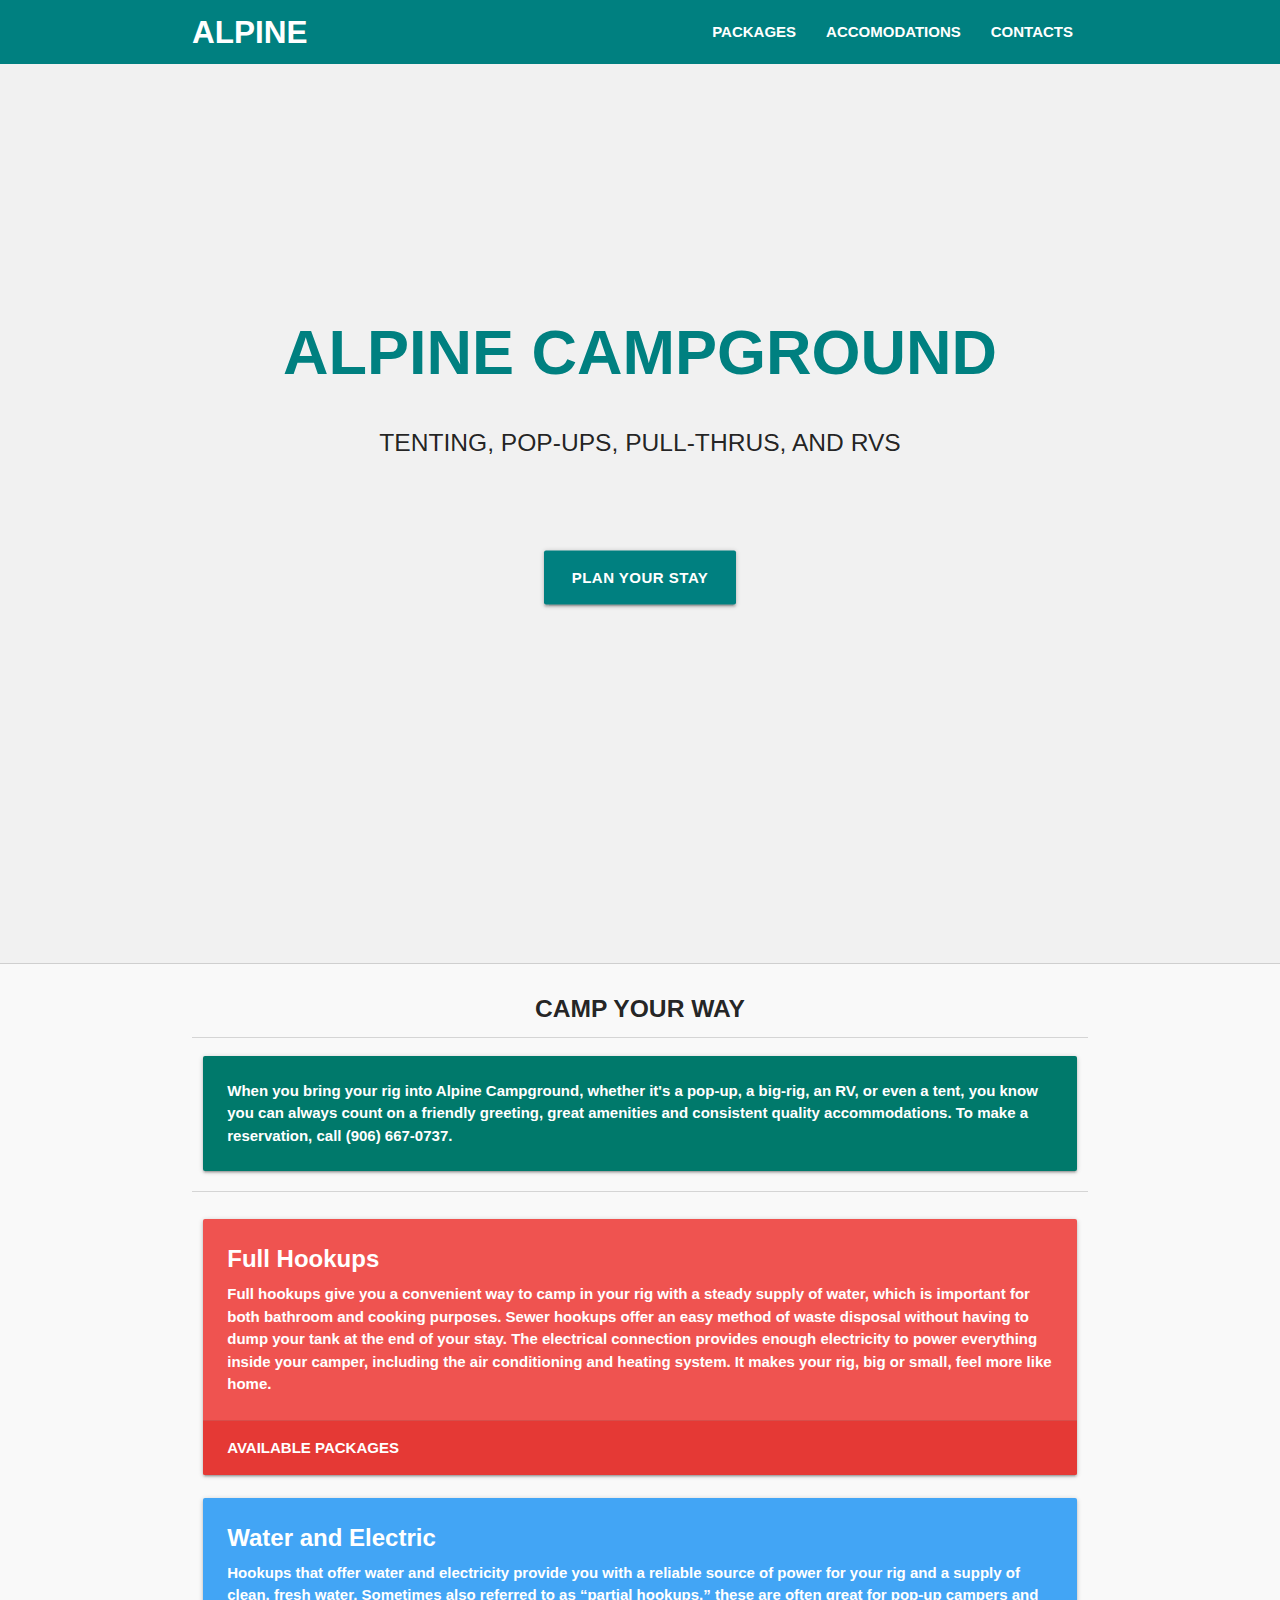
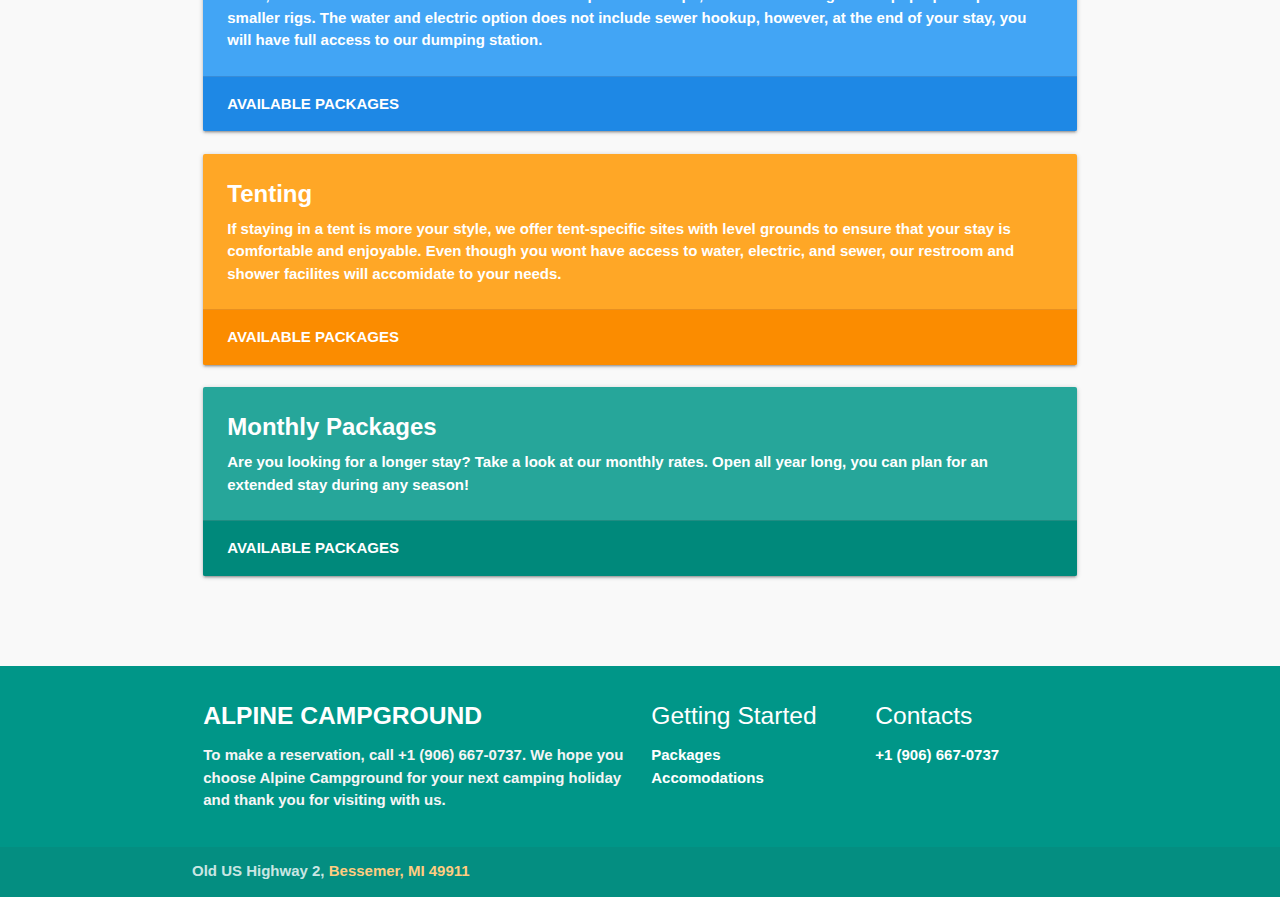
<file: index.html>
<!-- //////////////////////////////////////////////////////////////////////////// -->
<!DOCTYPE html>
<!-- //////////////////////////////////////////////////////////////////////////// -->
<!-- //////////////////////////////////////////////////////////////////////////// -->
<html lang="en">
<!-- //////////////////////////////////////////////////////////////////////////// -->
<head>
    <meta charset="UTF-8">
    <meta name="viewport" content="width=device-width, initial-scale=1.0">
    <meta http-equiv="X-UA-Compatible" content="ie=edge">
    <title>Welcome</title>
    <!-- Import Google Icon Font -->
    <link rel="stylesheet" type="text/css" href="https://fonts.googleapis.com/icon?family=Material+Icons">
    <!-- Compiled and Minified CSS -->
    <link rel="stylesheet" type="text/css" href="assets/vendors/materialize/materialize.min.css">
    <!-- Core CSS -->
    <link rel="stylesheet" type="text/css" href="assets/css/styles.css">
    <link rel="stylesheet" type="text/css" href="assets/css/responsive.css">
</head>
<!-- //////////////////////////////////////////////////////////////////////////// -->
<!-- //////////////////////////////////////////////////////////////////////////// -->
<body>
    <!-- //////////////////////////////////////////////////////////////////////////// -->
    <!-- Prepage Loader -->
    <div id="loader-wrapper">
        <div id="loader"></div>
        <div class="loader-section section-left"></div>
        <div class="loader-section section-right"></div>
    </div>
    <!-- END Prepage Loader -->
    <!-- //////////////////////////////////////////////////////////////////////////// -->
    <!-- //////////////////////////////////////////////////////////////////////////// -->
    <!-- Head -->
        <!-- //////////////////////////////////////////////////////////////////////////// -->
        <!-- Navbar -->
        <nav>
            <div class="nav-wrapper container">
                <a href="index.html" class="brand-logo">alpine</a>
                <ul class="right hide-on-med-and-down">
                    <li><a href="pages/packages.html">packages</a></li>
                    <li><a href="pages/accomodations.html">accomodations</a></li>
                    <li><a href="#footer">contacts</a></li>
                </ul>
            </div>
        </nav>
        <!-- END Navbar -->
        <!-- //////////////////////////////////////////////////////////////////////////// -->
        <!-- //////////////////////////////////////////////////////////////////////////// -->
        <!-- Banner -->
        <div class="section" id="index-banner">
            <div class="container banner-center">
                <h1 class="header center">alpine <span>campground</span></h1>
                <div class="row center">
                    <h5 class="header col s12">tenting, pop-ups, pull-thrus, and rvs</h5>
                </div>
                <div class="row center">
                    <a href="#packages" class="btn-large">plan your stay</a>
                </div>
            </div>
        </div>
        <!-- END Banner -->
        <!-- //////////////////////////////////////////////////////////////////////////// -->
    <!-- END Head -->
    <!-- //////////////////////////////////////////////////////////////////////////// -->
    <!-- //////////////////////////////////////////////////////////////////////////// -->
    <!-- Main Content -->
        <!-- //////////////////////////////////////////////////////////////////////////// -->
        <!-- Packages -->
        <div class="section scrollspy" id="packages" name="packages">
            <div class="container">
                <h5 class="header center">camp your way</h5>
                <div class="row">
                    <div class="col s12">
                        <div class="row card-panel-divider">
                            <div class="col s12">
                                <div class="card-panel teal darken-2">
                                    <span class="white-text">When you bring your rig into Alpine Campground, whether it's a pop-up, a big-rig, an RV, or even a tent, you know you can always count on a friendly greeting, great amenities and consistent quality accommodations. To make a reservation, call (906) 667-0737.</span>
                                </div>
                            </div>
                        </div>
                        <div class="row">
                            <div class="col s12 m12 l12">
                                <div class="row">
                                    <div class="col s12">
                                        <div class="card red lighten-1">
                                            <div class="card-content white-text">
                                                <span class="card-title">Full Hookups</span>
                                                <p>Full hookups give you a convenient way to camp in your rig with a steady supply of water, which is important for both bathroom and cooking purposes. Sewer hookups offer an easy method of waste disposal without having to dump your tank at the end of your stay. The electrical connection provides enough electricity to power everything inside your camper, including the air conditioning and heating system. It makes your rig, big or small, feel more like home.</p>
                                            </div>
                                            <div class="card-action red darken-1">
                                                <a href="pages/packages.html" class="white-text text-accent-1">available packages</a>
                                            </div>
                                        </div>
                                    </div>
                                    <div class="col s12">
                                        <div class="card blue lighten-1">
                                            <div class="card-content white-text">
                                                <span class="card-title">Water and Electric</span>
                                                <p>Hookups that offer water and electricity provide you with a reliable source of power for your rig and a supply of clean, fresh water. Sometimes also referred to as “partial hookups,” these are often great for pop-up campers and smaller rigs. The water and electric option does not include sewer hookup, however, at the end of your stay, you will have full access to our dumping station.</p>
                                            </div>
                                            <div class="card-action blue darken-1">
                                                <a href="pages/packages.html#water-electric" class="white-text text-accent-1">available packages</a>
                                            </div>
                                        </div>
                                    </div>
                                    <div class="col s12">
                                        <div class="card orange lighten-1">
                                            <div class="card-content white-text">
                                                <span class="card-title">Tenting</span>
                                                <p>If staying in a tent is more your style, we offer tent-specific sites with level grounds to ensure that your stay is comfortable and enjoyable. Even though you wont have access to water, electric, and sewer, our restroom and shower facilites will accomidate to your needs.</p>
                                            </div>
                                            <div class="card-action orange darken-1">
                                                <a href="pages/packages.html#tenting" class="white-text text-accent-1">available packages</a>
                                            </div>
                                        </div>
                                    </div>
                                    <div class="col s12">
                                        <div class="card teal lighten-1">
                                            <div class="card-content white-text">
                                                <span class="card-title">Monthly Packages</span>
                                                <p>Are you looking for a longer stay? Take a look at our monthly rates. Open all year long, you can plan for an extended stay during any season!</p>
                                            </div>
                                            <div class="card-action teal darken-1">
                                                <a href="pages/packages.html#monthly-packages" class="white-text text-accent-1">available packages</a>
                                            </div>
                                        </div>
                                    </div>
                                </div>
                            </div>
                        </div>
                    </div>
                </div>
            </div>
        </div>
        <!-- END Packages -->
        <!-- //////////////////////////////////////////////////////////////////////////// -->
        <!-- //////////////////////////////////////////////////////////////////////////// -->
        <!-- Footer -->
        <footer class="page-footer scrollspy teal" id="footer" name="footer">
            <div class="container">
                <div class="row">
                    <div class="col l6 s12">
                        <h5 class="white-text alpine-campground">alpine campground</h5>
                        <p class="grey-text text-lighten-4">To make a reservation, call +1 (906) 667-0737. We hope you choose Alpine Campground for your next camping holiday and thank you for visiting with us.</p>
                    </div>
                    <div class="col l3 s12">
                        <h5 class="white-text">Getting Started</h5>
                        <ul>
                            <li><a href="pages/packages.html" class="white-text">Packages</a></li>
                            <li><a href="pages/accomodations.html" class="white-text">Accomodations</a></li>
                        </ul>
                    </div>
                    <div class="col l3 s12">
                        <h5 class="white-text">Contacts</h5>
                        <ul>
                            <li><a class="white-text">+1 (906) 667-0737</a></li>
                        </ul>
                    </div>
                </div>
            </div>
            <div class="footer-copyright">
                <div class="container">
                    <span>Old US Highway 2, <a class="orange-text text-lighten-3">Bessemer, MI 49911</a></span>
                </div>
            </div>
        </footer>
        <!-- END Footer -->
        <!-- //////////////////////////////////////////////////////////////////////////// -->
    <!-- END Main Content -->
    <!-- //////////////////////////////////////////////////////////////////////////// -->

    <!-- Import jQuery Library -->
    <script type="text/javascript" src="assets/vendors/jquery-3.2.1.min.js"></script>
    <!-- Compiled and Minified JavaScript -->
    <script type="text/javascript" src="assets/vendors/materialize/materialize.min.js"></script>
    <!-- Core JavaScript -->
    <script type="text/javascript" src="assets/js/app.js"></script>
</body>
<!-- //////////////////////////////////////////////////////////////////////////// -->
</html>
<!-- //////////////////////////////////////////////////////////////////////////// -->
</file>
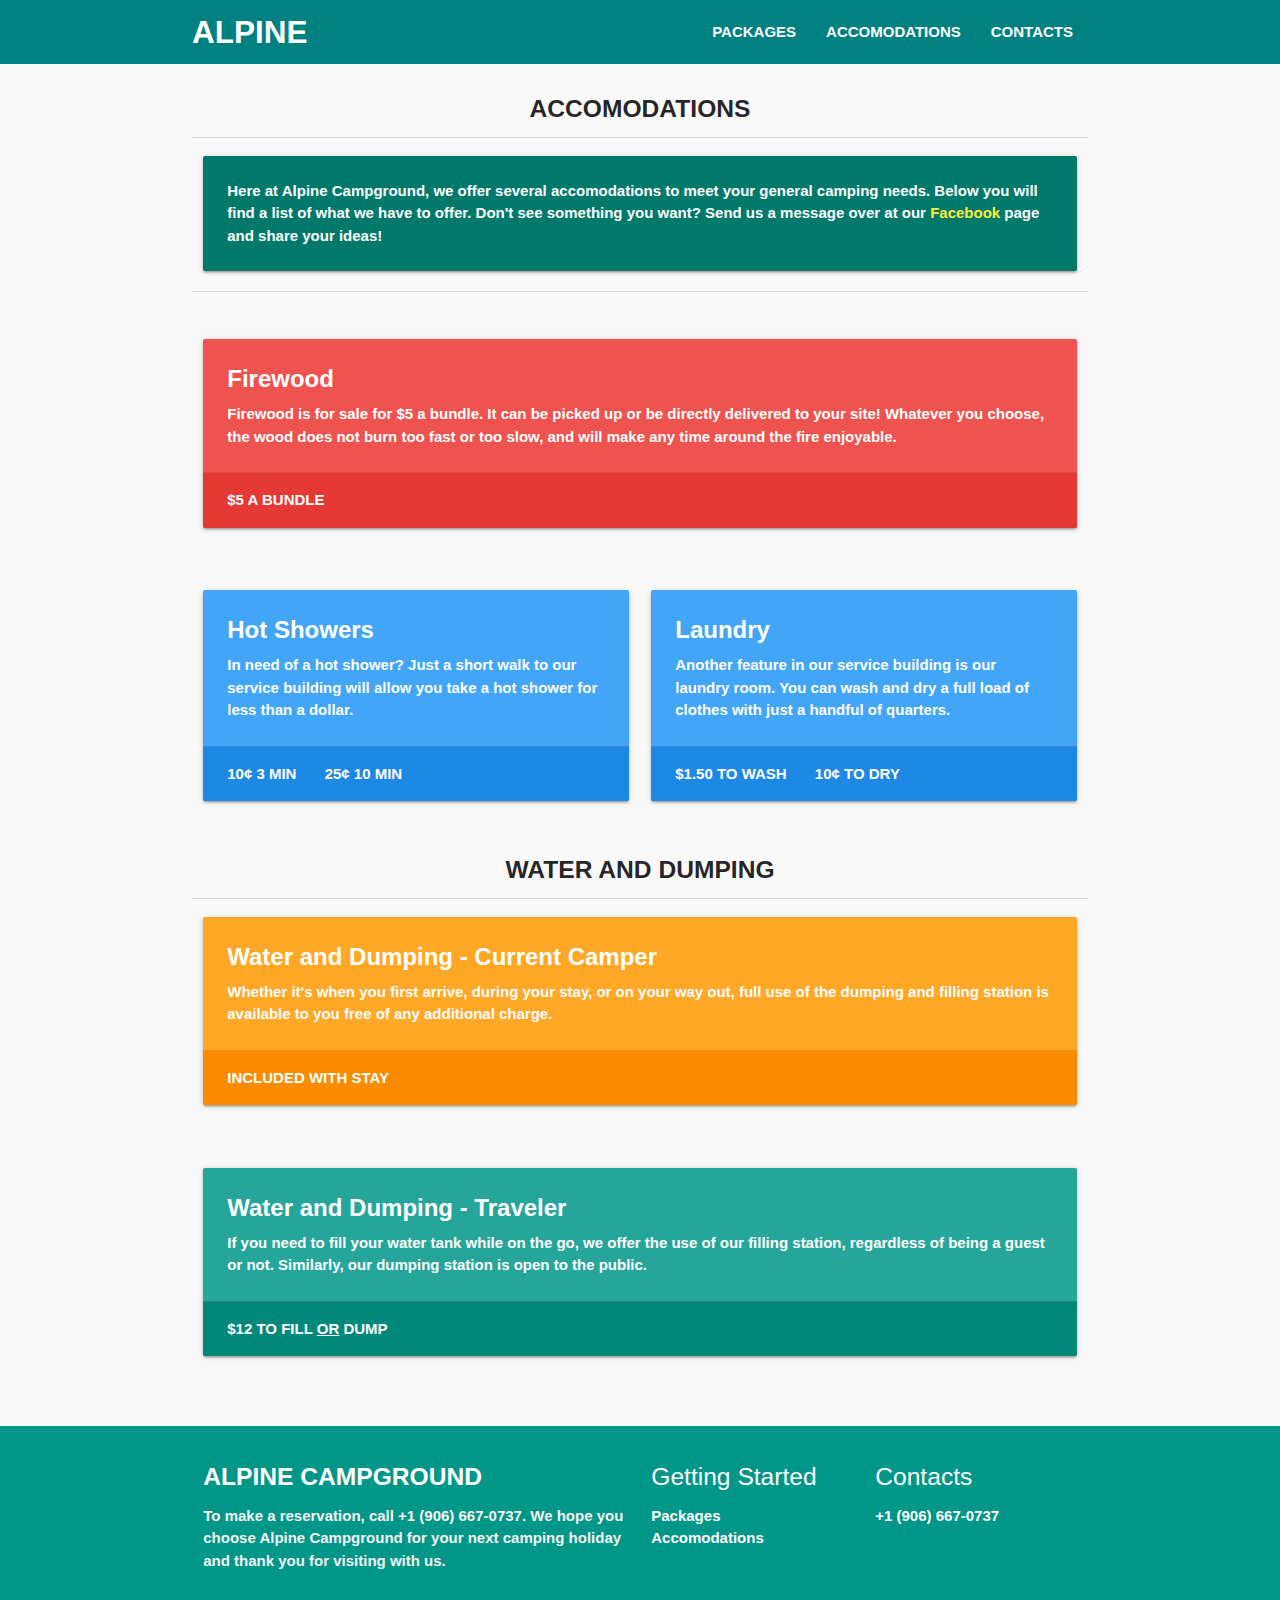
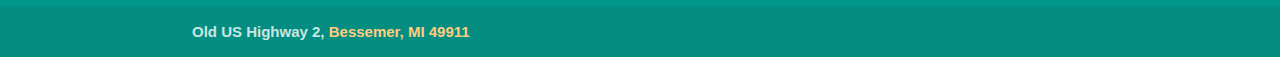
<file: pages/accomodations.html>
<!-- //////////////////////////////////////////////////////////////////////////// -->
<!DOCTYPE html>
<!-- //////////////////////////////////////////////////////////////////////////// -->
<!-- //////////////////////////////////////////////////////////////////////////// -->
<html lang="en">
<!-- //////////////////////////////////////////////////////////////////////////// -->
<head>
    <meta charset="UTF-8">
    <meta name="viewport" content="width=device-width, initial-scale=1.0">
    <meta http-equiv="X-UA-Compatible" content="ie=edge">
    <title>Accomodations</title>
    <!-- Import Google Icon Font -->
    <link rel="stylesheet" type="text/css" href="https://fonts.googleapis.com/icon?family=Material+Icons">
    <!-- Compiled and Minified CSS -->
    <link rel="stylesheet" type="text/css" href="../assets/vendors/materialize/materialize.min.css">
    <!-- Core CSS -->
    <link rel="stylesheet" type="text/css" href="../assets/css/styles.css">
    <link rel="stylesheet" type="text/css" href="../assets/css/responsive.css">
</head>
<!-- //////////////////////////////////////////////////////////////////////////// -->
<!-- //////////////////////////////////////////////////////////////////////////// -->
<body>
    <!-- //////////////////////////////////////////////////////////////////////////// -->
    <!-- Prepage Loader -->
    <div id="loader-wrapper">
        <div id="loader"></div>
        <div class="loader-section section-left"></div>
        <div class="loader-section section-right"></div>
    </div>
    <!-- END Prepage Loader -->
    <!-- //////////////////////////////////////////////////////////////////////////// -->
    <!-- //////////////////////////////////////////////////////////////////////////// -->
    <!-- Head -->
        <!-- //////////////////////////////////////////////////////////////////////////// -->
        <!-- Navbar -->
        <nav>
            <div class="nav-wrapper container">
                <a href="../index.html" class="brand-logo">alpine</a>
                <ul class="right hide-on-med-and-down">
                    <li><a href="packages.html">packages</a></li>
                    <li><a href="accomodations.html">accomodations</a></li>
                    <li><a href="#footer">contacts</a></li>
                </ul>
            </div>
        </nav>
        <!-- END Navbar -->
        <!-- //////////////////////////////////////////////////////////////////////////// -->
    <!-- END Head -->
    <!-- //////////////////////////////////////////////////////////////////////////// -->
    <!-- //////////////////////////////////////////////////////////////////////////// -->
    <!-- Main Content -->
    <div class="section" id="accomodations">
        <div class="container">
            <h5 class="header center">accomodations</h5>
                <div class="row">
                    <div class="col s12">
                        <div class="row card-panel-divider">
                            <div class="col s12">
                                <div class="card-panel teal darken-2">
                                    <span class="white-text">Here at Alpine Campground, we offer several accomodations to meet your general camping needs. Below you will find a list of what we have to offer. Don't see something you want? Send us a message over at our <a href="https://www.facebook.com/Alpine-Camground-189982971697488" class="yellow-text">Facebook</a> page and share your ideas!</span>
                                </div>
                            </div>
                        </div>
                    </div>
                </div>
                <div class="row">
                    <div class="col s12 m12 l12">
                        <div class="row">
                            <div class="col s12">
                                <div class="card red lighten-1">
                                    <div class="card-content white-text">
                                        <span class="card-title">Firewood</span>
                                        <p>Firewood is for sale for $5 a bundle. It can be picked up or be directly delivered to your site! Whatever you choose, the wood does not burn too fast or too slow, and will make any time around the fire enjoyable.</p>
                                    </div>
                                    <div class="card-action red darken-1">
                                        <a class="white-text text-accent-1">$5 a bundle</a>
                                    </div>
                                </div>
                            </div>
                        </div>
                    </div>
                </div>
                <div class="row">
                    <div class="col s12 m12 l12">
                        <div class="row">
                            <div class="col s12 m6 16">
                                <div class="card blue lighten-1">
                                    <div class="card-content white-text">
                                        <span class="card-title">Hot Showers</span>
                                        <p>In need of a hot shower? Just a short walk to our service building will allow you take a hot shower for less than a dollar.</p>
                                    </div>
                                    <div class="card-action blue darken-1">
                                        <a class="white-text text-accent-1">10¢ 3 min</a>
                                        <a class="white-text text-accent-1">25¢ 10 min</a>
                                    </div>
                                </div>
                            </div>
                            <div class="col s12 m6 16">
                                <div class="card blue lighten-1">
                                    <div class="card-content white-text">
                                        <span class="card-title">Laundry</span>
                                        <p>Another feature in our service building is our laundry room. You can wash and dry a full load of clothes with just a handful of quarters.</p>
                                    </div>
                                    <div class="card-action blue darken-1">
                                        <a class="white-text text-accent-1">$1.50 to wash</a>
                                        <a class="white-text text-accent-1">10¢ to dry</a>
                                    </div>
                                </div>
                            </div>
                        </div>
                    </div>
                </div>
                <h5 class="header center">water and dumping</h5>
                    <div class="row">
                        <div class="col s12 m12 l12">
                            <div class="row">
                                <div class="col s12">
                                    <div class="card orange lighten-1">
                                        <div class="card-content white-text">
                                            <span class="card-title">Water and Dumping - Current Camper</span>
                                            <p>Whether it's when you first arrive, during your stay, or on your way out, full use of the dumping and filling station is available to you free of any additional charge.</p>
                                        </div>
                                        <div class="card-action orange darken-1">
                                            <a class="white-text text-accent-1">included with stay</a>
                                        </div>
                                    </div>
                                </div>
                            </div>
                        </div>
                    </div>
                    <div class="row">
                        <div class="col s12 m12 l12">
                            <div class="row">
                                <div class="col s12">
                                    <div class="card teal lighten-1">
                                        <div class="card-content white-text">
                                            <span class="card-title">Water and Dumping - Traveler</span>
                                            <p>If you need to fill your water tank while on the go, we offer the use of our filling station, regardless of being a guest or not. Similarly, our dumping station is open to the public.</p>
                                        </div>
                                        <div class="card-action teal darken-1">
                                            <a class="white-text text-accent-1">$12 to fill <span class="underlined">or</span> dump</a>
                                        </div>
                                    </div>
                                </div>
                            </div>
                        </div>
                    </div>
                </div>
            </div>
        </div>
    </div>
    <!-- END Main Content -->
    <!-- //////////////////////////////////////////////////////////////////////////// -->
        <!-- //////////////////////////////////////////////////////////////////////////// -->
        <!-- Footer -->
        <footer class="page-footer scrollspy teal" id="footer" name="footer">
            <div class="container">
                <div class="row">
                    <div class="col l6 s12">
                        <h5 class="white-text alpine-campground">alpine campground</h5>
                        <p class="grey-text text-lighten-4">To make a reservation, call +1 (906) 667-0737. We hope you choose Alpine Campground for your next camping holiday and thank you for visiting with us.</p>
                    </div>
                    <div class="col l3 s12">
                        <h5 class="white-text">Getting Started</h5>
                        <ul>
                            <li><a href="packages.html" class="white-text">Packages</a></li>
                            <li><a href="accomodations.html" class="white-text">Accomodations</a></li>
                        </ul>
                    </div>
                    <div class="col l3 s12">
                        <h5 class="white-text">Contacts</h5>
                        <ul>
                            <li><a class="white-text">+1 (906) 667-0737</a></li>
                        </ul>
                    </div>
                </div>
            </div>
            <div class="footer-copyright">
                <div class="container">
                    <span>Old US Highway 2, <a class="orange-text text-lighten-3">Bessemer, MI 49911</a></span>
                </div>
            </div>
        </footer>
        <!-- END Footer -->
        <!-- //////////////////////////////////////////////////////////////////////////// -->
    <!-- END Main Content -->
    <!-- //////////////////////////////////////////////////////////////////////////// -->

    <!-- Import jQuery Library -->
    <script type="text/javascript" src="../assets/vendors/jquery-3.2.1.min.js"></script>
    <!-- Compiled and Minified JavaScript -->
    <script type="text/javascript" src="../assets/vendors/materialize/materialize.min.js"></script>
    <!-- Core JavaScript -->
    <script type="text/javascript" src="../assets/js/app.js"></script>
</body>
<!-- //////////////////////////////////////////////////////////////////////////// -->
</html>
<!-- //////////////////////////////////////////////////////////////////////////// -->
</file>
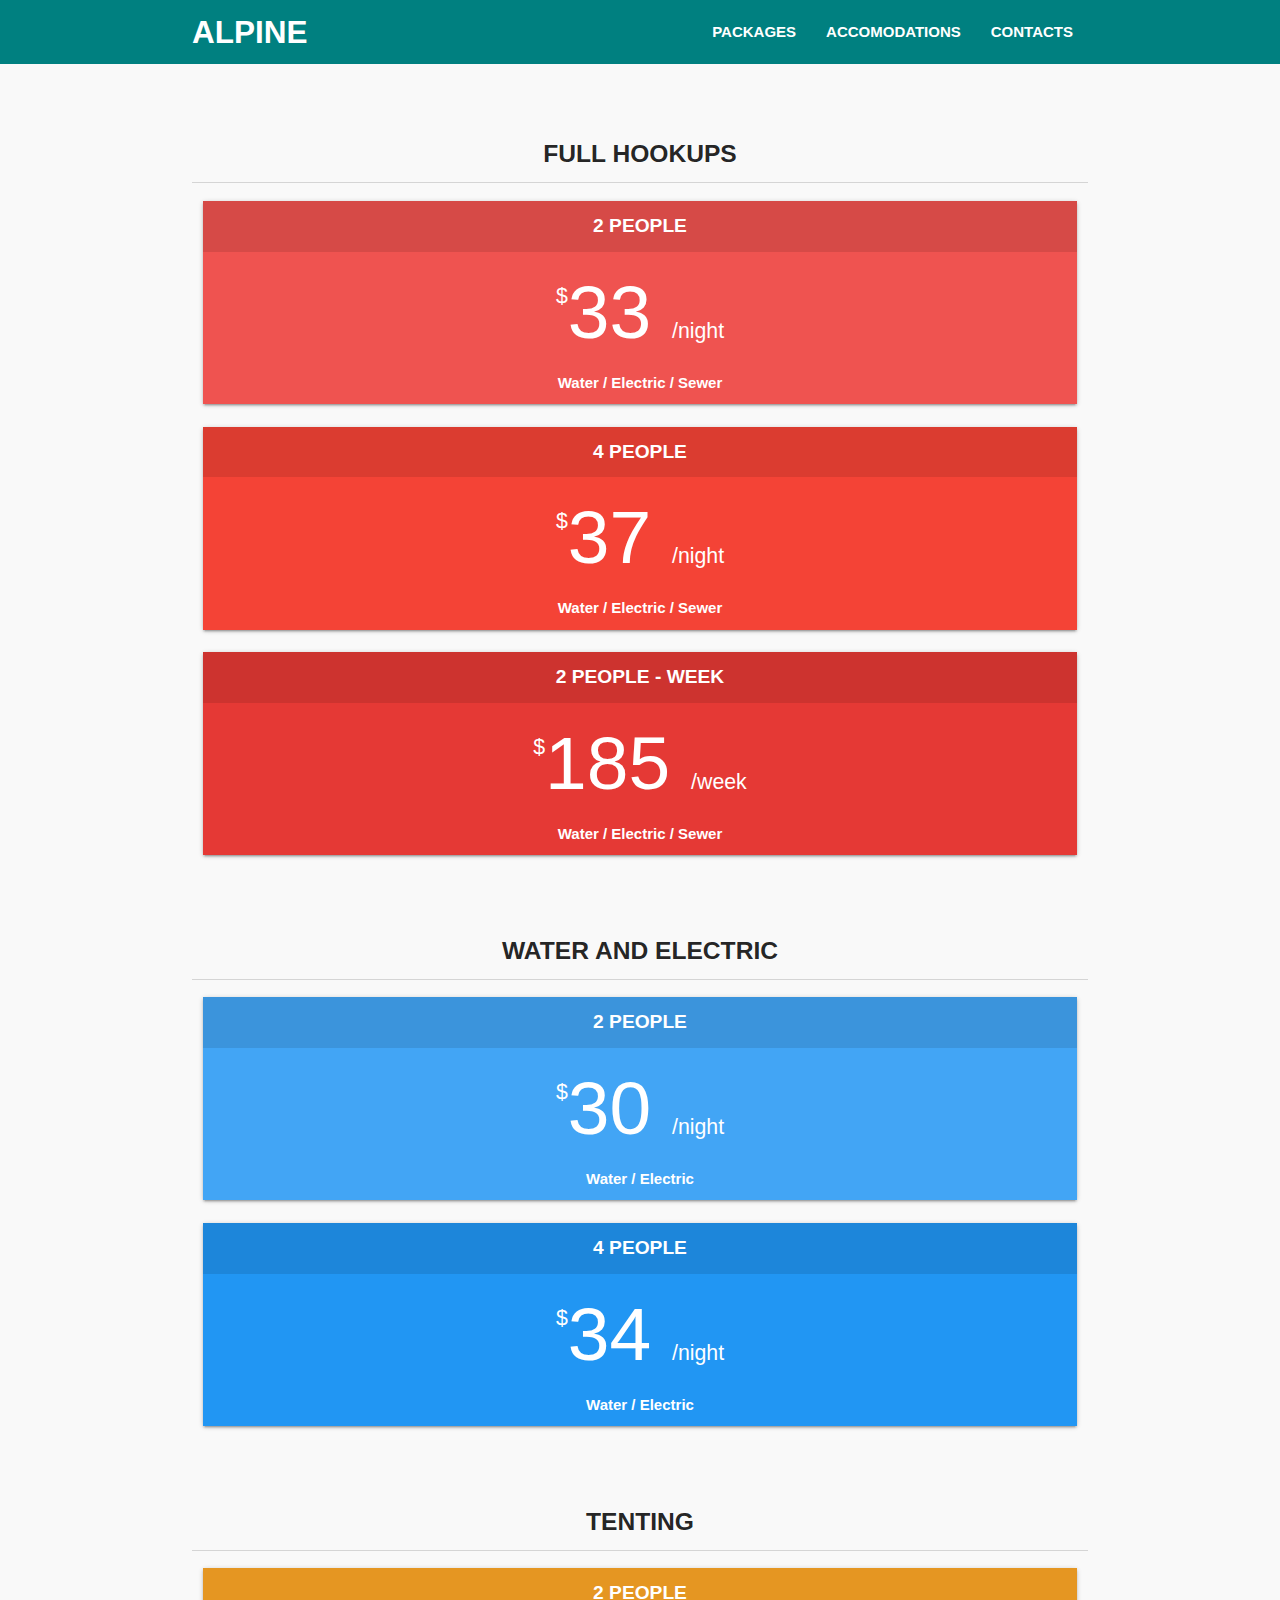
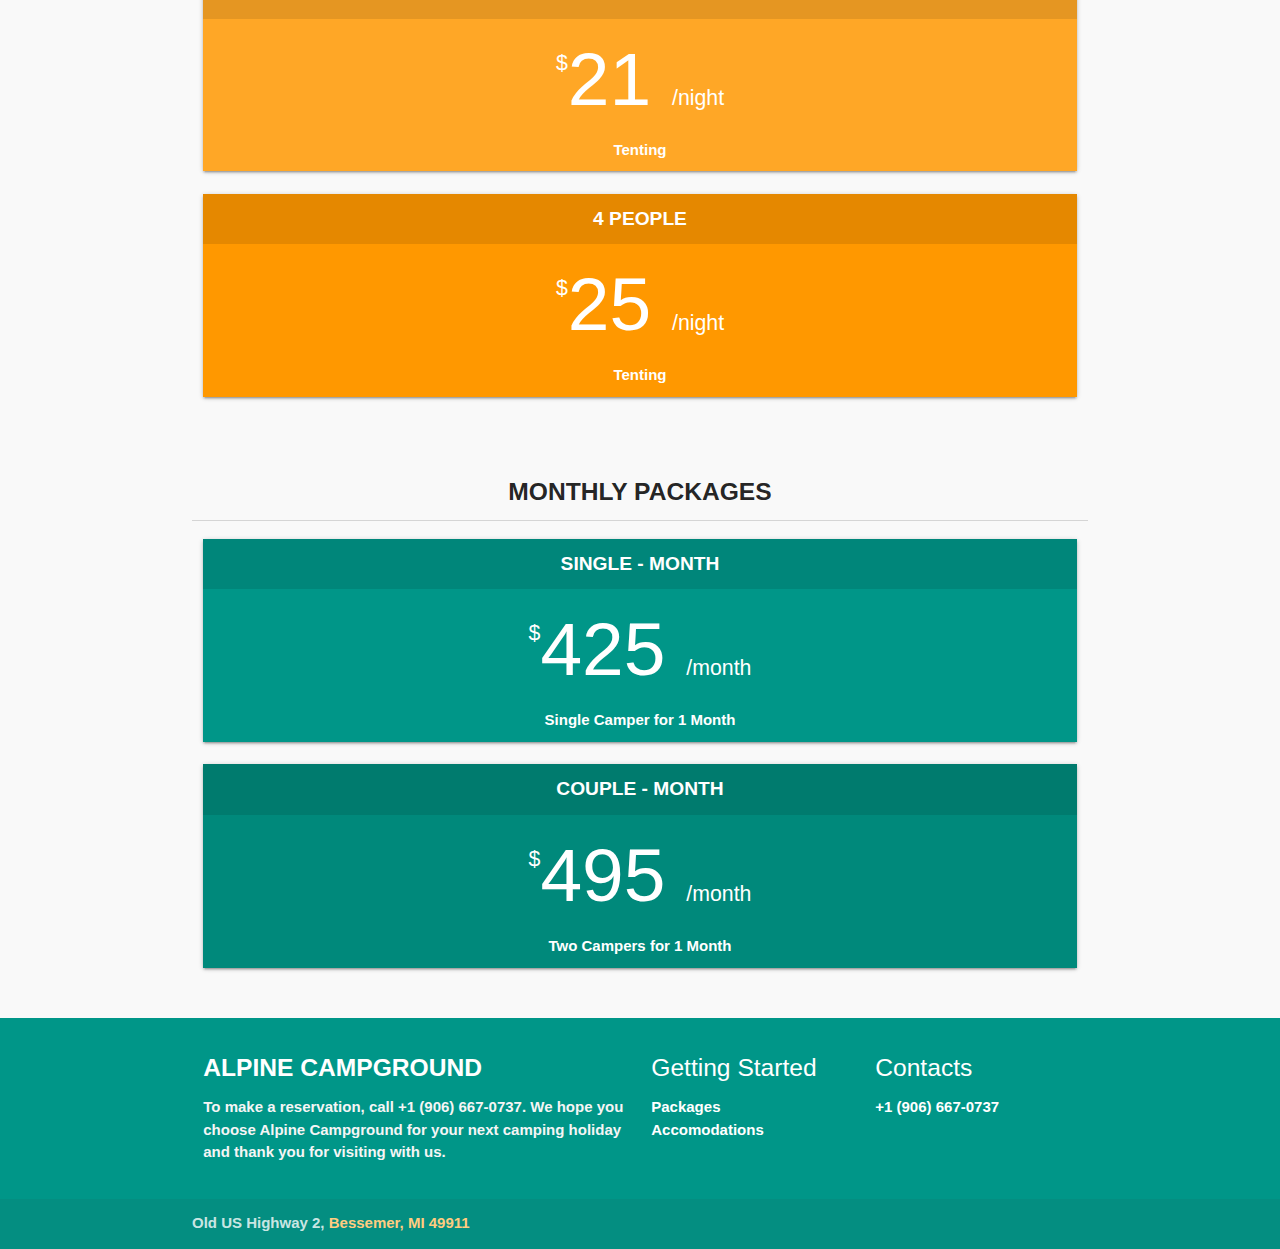
<file: pages/packages.html>
<!-- //////////////////////////////////////////////////////////////////////////// -->
<!DOCTYPE html>
<!-- //////////////////////////////////////////////////////////////////////////// -->
<!-- //////////////////////////////////////////////////////////////////////////// -->
<html lang="en">
<!-- //////////////////////////////////////////////////////////////////////////// -->
<head>
    <meta charset="UTF-8">
    <meta name="viewport" content="width=device-width, initial-scale=1.0">
    <meta http-equiv="X-UA-Compatible" content="ie=edge">
    <title>Packages</title>
    <!-- Import Google Icon Font -->
    <link rel="stylesheet" type="text/css" href="https://fonts.googleapis.com/icon?family=Material+Icons">
    <!-- Compiled and Minified CSS -->
    <link rel="stylesheet" type="text/css" href="../assets/vendors/materialize/materialize.min.css">
    <!-- Core CSS -->
    <link rel="stylesheet" type="text/css" href="../assets/css/styles.css">
    <link rel="stylesheet" type="text/css" href="../assets/css/responsive.css">
</head>
<!-- //////////////////////////////////////////////////////////////////////////// -->
<!-- //////////////////////////////////////////////////////////////////////////// -->
<body>
    <!-- //////////////////////////////////////////////////////////////////////////// -->
    <!-- Prepage Loader -->
    <div id="loader-wrapper">
        <div id="loader"></div>
        <div class="loader-section section-left"></div>
        <div class="loader-section section-right"></div>
    </div>
    <!-- END Prepage Loader -->
    <!-- //////////////////////////////////////////////////////////////////////////// -->
    <!-- //////////////////////////////////////////////////////////////////////////// -->
    <!-- Head -->
        <!-- //////////////////////////////////////////////////////////////////////////// -->
        <!-- Navbar -->
        <nav>
            <div class="nav-wrapper container">
                <a href="../index.html" class="brand-logo">alpine</a>
                <ul class="right hide-on-med-and-down">
                    <li><a href="packages.html">packages</a></li>
                    <li><a href="accomodations.html">accomodations</a></li>
                    <li><a href="#footer">contacts</a></li>
                </ul>
            </div>
        </nav>
        <!-- END Navbar -->
        <!-- //////////////////////////////////////////////////////////////////////////// -->
    <!-- END Head -->
    <!-- //////////////////////////////////////////////////////////////////////////// -->
    <!-- //////////////////////////////////////////////////////////////////////////// -->
    <!-- Main Content -->
    <section id="content">
        <div class="container">
            <div class="section">
                <h5 class="header center">full hookups</h5>
                <div class="row">
                    <section class="plans-container" id="plans">
                        <article class="col s12">
                            <div class="card">
                                <div class="card-image red lighten-1">
                                    <div class="card-title">2 people</div>
                                        <div class="price">
                                            <sup>$</sup>33
                                            <sub>/night</sub>
                                        </div>
                                    <div class="price-desc">Water / Electric / Sewer</div>
                                </div>
                            </div>
                        </article>
                        <article class="col s12">
                            <div class="card">
                                <div class="card-image red">
                                    <div class="card-title">4 people</div>
                                        <div class="price">
                                            <sup>$</sup>37
                                            <sub>/night</sub>
                                        </div>
                                    <div class="price-desc">Water / Electric / Sewer</div>
                                </div>
                            </div>
                        </article>
                        <article class="col s12">
                            <div class="card">
                                <div class="card-image red darken-1">
                                    <div class="card-title">2 people - week</div>
                                        <div class="price">
                                            <sup>$</sup>185
                                            <sub>/week</sub>
                                        </div>
                                    <div class="price-desc">Water / Electric / Sewer</div>
                                </div>
                            </div>
                        </article>
                    </section>
                </div>
            </div>
            <div class="section" id="water-electric" name="water-electric">
                <h5 class="header center">water and electric</h5>
                <div class="row">
                    <section class="plans-container" id="plans">
                        <article class="col s12">
                            <div class="card">
                                <div class="card-image blue lighten-1">
                                    <div class="card-title">2 people</div>
                                        <div class="price">
                                            <sup>$</sup>30
                                            <sub>/night</sub>
                                        </div>
                                    <div class="price-desc">Water / Electric</div>
                                </div>
                            </div>
                        </article>
                        <article class="col s12">
                            <div class="card">
                                <div class="card-image blue">
                                    <div class="card-title">4 people</div>
                                        <div class="price">
                                            <sup>$</sup>34
                                            <sub>/night</sub>
                                        </div>
                                    <div class="price-desc">Water / Electric</div>
                                </div>
                            </div>
                        </article>
                    </section>
                </div>
            </div>
            <div class="section" id="tenting" name="tenting">
                <h5 class="header center">tenting</h5>
                <div class="row">
                    <section class="plans-container" id="plans">
                        <article class="col s12">
                            <div class="card">
                                <div class="card-image orange lighten-1">
                                    <div class="card-title">2 people</div>
                                        <div class="price">
                                            <sup>$</sup>21
                                            <sub>/night</sub>
                                        </div>
                                    <div class="price-desc">Tenting</div>
                                </div>
                            </div>
                        </article>
                        <article class="col s12">
                            <div class="card">
                                <div class="card-image orange">
                                    <div class="card-title">4 people</div>
                                        <div class="price">
                                            <sup>$</sup>25
                                            <sub>/night</sub>
                                        </div>
                                    <div class="price-desc">Tenting</div>
                                </div>
                            </div>
                        </article>
                    </section>
                </div>
            </div>
            <div class="section" id="monthly-packages" name="monthly-packages">
                <h5 class="header center">monthly packages</h5>
                <div class="row">
                    <section class="plans-container" id="plans">
                        <article class="col s12">
                            <div class="card">
                                <div class="card-image teal">
                                    <div class="card-title">single - month</div>
                                        <div class="price">
                                            <sup>$</sup>425
                                            <sub>/month</sub>
                                        </div>
                                    <div class="price-desc">Single Camper for 1 Month</div>
                                </div>
                            </div>
                        </article>
                        <article class="col s12">
                            <div class="card">
                                <div class="card-image teal darken-1">
                                    <div class="card-title">couple - month</div>
                                        <div class="price">
                                            <sup>$</sup>495
                                            <sub>/month</sub>
                                        </div>
                                    <div class="price-desc">Two Campers for 1 Month</div>
                                </div>
                            </div>
                        </article>
                    </section>
                </div>
            </div>
        </div>
    </section>
    <!-- END Main Content -->
    <!-- //////////////////////////////////////////////////////////////////////////// -->
        <!-- //////////////////////////////////////////////////////////////////////////// -->
        <!-- Footer -->
        <footer class="page-footer scrollspy teal" id="footer" name="footer">
            <div class="container">
                <div class="row">
                    <div class="col l6 s12">
                        <h5 class="white-text alpine-campground">alpine campground</h5>
                        <p class="grey-text text-lighten-4">To make a reservation, call +1 (906) 667-0737. We hope you choose Alpine Campground for your next camping holiday and thank you for visiting with us.</p>
                    </div>
                    <div class="col l3 s12">
                        <h5 class="white-text">Getting Started</h5>
                        <ul>
                            <li><a href="packages.html" class="white-text">Packages</a></li>
                            <li><a href="accomodations.html" class="white-text">Accomodations</a></li>
                        </ul>
                    </div>
                    <div class="col l3 s12">
                        <h5 class="white-text">Contacts</h5>
                        <ul>
                            <li><a class="white-text">+1 (906) 667-0737</a></li>
                        </ul>
                    </div>
                </div>
            </div>
            <div class="footer-copyright">
                <div class="container">
                    <span>Old US Highway 2, <a class="orange-text text-lighten-3">Bessemer, MI 49911</a></span>
                </div>
            </div>
        </footer>
        <!-- END Footer -->
        <!-- //////////////////////////////////////////////////////////////////////////// -->
    <!-- END Main Content -->
    <!-- //////////////////////////////////////////////////////////////////////////// -->

    <!-- Import jQuery Library -->
    <script type="text/javascript" src="../assets/vendors/jquery-3.2.1.min.js"></script>
    <!-- Compiled and Minified JavaScript -->
    <script type="text/javascript" src="../assets/vendors/materialize/materialize.min.js"></script>
    <!-- Core JavaScript -->
    <script type="text/javascript" src="../assets/js/app.js"></script>
</body>
<!-- //////////////////////////////////////////////////////////////////////////// -->
</html>
<!-- //////////////////////////////////////////////////////////////////////////// -->
</file>
<file: assets/css/styles.css>
/* General Styles */

html, body {
    background-color: #F9F9F9;
}

/* Prepage Loader */

#loader-wrapper {
    position: fixed;
    top: 0;
    left: 0;
    width: 100%;
    height: 100%;
    z-index: 1000;
}

#loader-wrapper .loader-section {
    position: fixed;
    top: 0;
    width: 51%;
    height: 100%;
    background: teal;
    z-index: 1000;
    -webkit-transform: translateX(0);
    -ms-transform: translateX(0);
    transform: translateX(0);
}

#loader-wrapper .loader-section.section-left {
    left: 0;
}

#loader-wrapper .loader-section.section-right {
    right: 0;
}

#loader {
    display: block;
    position: relative;
    left: 50%;
    top: 50%;
    width: 150px;
    height: 150px;
    margin: -75px 0 0 -75px;
    border-radius: 50%;
    border: 3px solid transparent;
    border-top-color: #F9F9F9;
    -webkit-animation: spin 2s linear infinite;
    animation: spin 2s linear infinite;
    z-index: 1001;
}

#loader:before {
    content: "";
    position: absolute;
    top: 5px;
    left: 5px;
    right: 5px;
    bottom: 5px;
    border-radius: 50%;
    border: 3px solid transparent;
    border-top-color: #F9F9F9;
    -webkit-animation: spin 3s linear infinite;
    animation: spin 3s linear infinite;
}

#loader:after {
    content: "";
    position: absolute;
    top: 15px;
    left: 15px;
    right: 15px;
    bottom: 15px;
    border-radius: 50%;
    border: 3px solid transparent;
    border-top-color: #F9F9F9;
    -webkit-animation: spin 1.5s linear infinite;
    animation: spin 1.5s linear infinite;
}

#loader-logo {
    display: block;
    position: absolute;
    left: 48%;
    top: 46%;
    background: url("../../../images/avatar/avatar-2.png") no-repeat center center;
    z-index: 1001;
}

@-webkit-keyframes spin {
    0% {
      -webkit-transform: rotate(0deg);
      -ms-transform: rotate(0deg);
      transform: rotate(0deg);
    }
    100% {
      -webkit-transform: rotate(360deg);
      -ms-transform: rotate(360deg);
      transform: rotate(360deg);
    }
}

@keyframes spin {
    0% {
      -webkit-transform: rotate(0deg);
      -ms-transform: rotate(0deg);
      transform: rotate(0deg);
    }
    100% {
      -webkit-transform: rotate(360deg);
      -ms-transform: rotate(360deg);
      transform: rotate(360deg);
    }
}

.loaded #loader-wrapper {
    visibility: hidden;
    -webkit-transform: translateY(-100%);
    -ms-transform: translateY(-100%);
    transform: translateY(-100%);
    -webkit-transition: all 0.3s 1s ease-out;
    transition: all 0.3s 1s ease-out;
}

.loaded #loader-wrapper .loader-section.section-left {
    -webkit-transform: translateX(-100%);
    -ms-transform: translateX(-100%);
    transform: translateX(-100%);
    -webkit-transition: all 0.7s 0.3s cubic-bezier(0.645, 0.045, 0.355, 1);
    transition: all 0.7s 0.3s cubic-bezier(0.645, 0.045, 0.355, 1);
}

.loaded #loader-wrapper .loader-section.section-right {
    -webkit-transform: translateX(100%);
    -ms-transform: translateX(100%);
    transform: translateX(100%);
    -webkit-transition: all 0.7s 0.3s cubic-bezier(0.645, 0.045, 0.355, 1);
    transition: all 0.7s 0.3s cubic-bezier(0.645, 0.045, 0.355, 1);
}

.loaded #loader {
    opacity: 0;
    -webkit-transition: all 0.3s ease-out;
    transition: all 0.3s ease-out;
}

.progress {
    background-color: rgba(255, 64, 129, 0.22);
}

/* JavaScript Turned Off */

.no-js #loader-wrapper {
    display: none;
}


/* Navbar */

nav {
    box-shadow: none;
    border-bottom: none;
    background-color: teal;
}

nav .brand-logo {
    text-transform: uppercase;
    font-weight: bold;
}

nav li {
    text-transform: uppercase;
    font-weight: 600;
}

/* Banner */

#index-banner {
    height: 100vh;
    background-color: #F1F1F1;
    border-bottom: 1px solid rgba(0, 0, 0, 0.14);
}

.banner-center {
    position: absolute;
    top: 50%;
    left: 50%;
    transform: translate(-50%, -50%);
}

#index-banner h1 {
    text-transform: uppercase;
    font-weight: bold;
    color: teal;
}

#index-banner h5 {
    text-transform: uppercase;
    margin-bottom: 5rem;
}

#index-banner a {
    font-weight: 600;
    background-color: teal;
}


/* Packages */

#packages h5 {
    text-transform: uppercase;
    font-weight: 600;
    padding-bottom: 1rem;
    border-bottom: 1px solid rgba(0, 0, 0, 0.14);
}

.card-panel-divider {
    padding-bottom: .3rem;
    border-bottom: 1px solid rgba(0, 0, 0, 0.14);
}

#packages .card-panel {
    font-weight: 600;
}

#packages .card-content {
    font-weight: 600;
}

#packages .card .card-title {
    font-weight: 600;
}

#packages .card-action a {
    font-weight: 600;
}


/* Footer */

.page-footer .alpine-campground {
    text-transform: uppercase;
    font-weight: bold;
}

.page-footer p {
    font-weight: 600;
}

.page-footer li {
    font-weight: 600;
}

.page-footer span {
    font-weight: 600;
}


/* Packages */

.card, .card-title, .card-price {
    font-weight: 600 !important;
}

.plans-container .collection {
    border: none;
}
  
.plans-container .collection .collection-item {
    border-bottom: none;
    text-align: center;
    font-size: 1.07rem;
    line-height: 1.6em;
}
  
.plans-container .collection .collection-item:before {
    font-family: "Material Icons";
    content: "check";
    font-size: 1.28rem;
    line-height: 1.6em;
    color: #00bfa5;
    speak: none;
    font-style: normal;
    font-weight: normal;
    font-variant: normal;
    text-transform: none;
    -webkit-font-smoothing: antialiased;
    margin-right: 10px;
}
  
.plans-container .card .card-image {
    position: relative;
    width: 100%;
}
  
.plans-container .card .card-image .card-title {
    position: relative;
    font-size: 1.28rem;
    line-height: 1.6em;
    text-align: center;
    width: 100%;
    padding: 10px 15px;
    text-transform: uppercase;
    background: rgba(0, 0, 0, 0.1);
}
  
.plans-container .card .card-image .price {
    position: relative;
    font-size: 5rem;
    line-height: 1.6em;
    color: #fff;
    font-weight: 300;
    text-align: center;
}
  
.plans-container .card .card-image .price sup {
    font-weight: 100;
    font-size: 1.42rem;
    line-height: 1.6em;
    top: -35px;
}
  
.plans-container .card .card-image .price sub {
    font-weight: 100;
    font-size: 1.42rem;
    line-height: 1.6em;
    top: 0;
}
  
.plans-container .card .card-image .price-desc {
    text-align: center;
    color: #fff;
    padding-bottom: 10px;
}
  
.plans-container .card .card-content {
    padding: 0;
}

#content {
    padding-top: 3rem;
}

#content h5 {
    text-transform: uppercase;
    font-weight: 600;
    padding-bottom: 1rem;
    border-bottom: 1px solid rgba(0, 0, 0, 0.14);
}

/* Accomodations */

#accomodations h5 {
    text-transform: uppercase;
    font-weight: 600;
    padding-bottom: 1rem;
    border-bottom: 1px solid rgba(0, 0, 0, 0.14);
}

.card-panel-divider {
    padding-bottom: .3rem;
    border-bottom: 1px solid rgba(0, 0, 0, 0.14);
}

#accomodations .card-panel {
    font-weight: 600;
}

#accomodations .card-content {
    font-weight: 600;
}

#accomodations .card .card-title {
    font-weight: 600;
}

#accomodations .card-action a {
    font-weight: 600;
}

.underlined {
    text-decoration: underline;
}
</file>
<file: assets/css/responsive.css>
/* Banner */

/* hide the header h1 span on small screens */
@media screen and (max-width: 500px) {
    #index-banner h1 span {
        display: none;
    }
}
</file>
